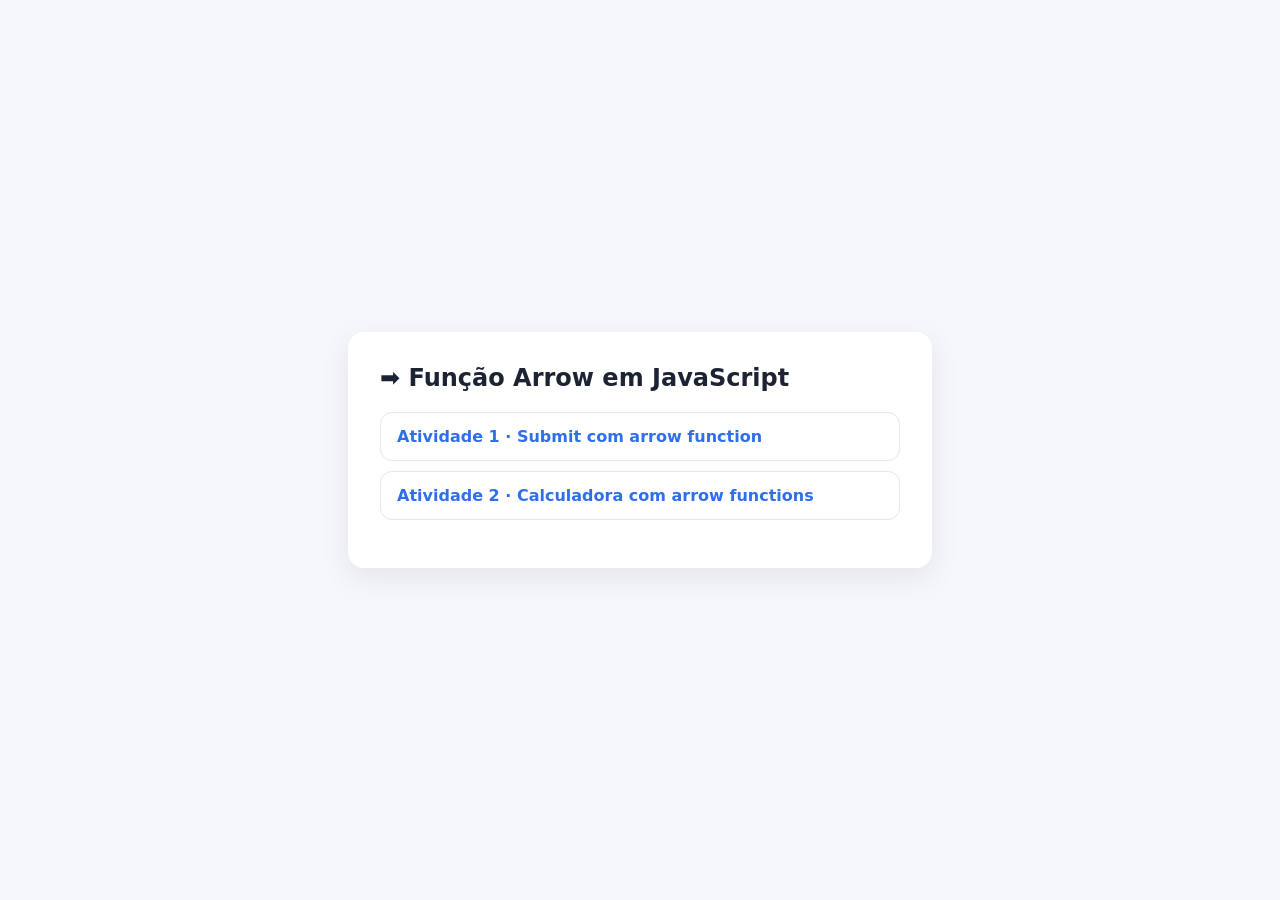
<file: index.html>
<!DOCTYPE html>
<html lang="pt-BR">
<head>
  <meta charset="UTF-8">
  <meta name="viewport" content="width=device-width, initial-scale=1.0">
  <title>➡️ Função Arrow em JavaScript</title>
  <style>
    body { margin: 0; min-height: 100vh; display: grid; place-items: center; font-family: system-ui, sans-serif; background: #f5f7fb; color: #1c2333; }
    main { width: min(92vw, 520px); padding: 32px; border-radius: 16px; background: #fff; box-shadow: 0 10px 30px rgba(20, 30, 60, .08); }
    h1 { margin: 0 0 20px; font-size: 1.5rem; }
    ul { display: grid; gap: 10px; padding: 0; list-style: none; }
    a { display: block; padding: 14px 16px; border: 1px solid #e3e8f0; border-radius: 12px; color: #2f6fed; font-weight: 600; text-decoration: none; }
    a:hover { border-color: #2f6fed; }
  </style>
</head>
<body>
  <main>
    <h1>➡️ Função Arrow em JavaScript</h1>
    <ul>
      <li><a href="atividade-arrow-functions-js/atividade-1-submit-arrow-function/">Atividade 1 · Submit com arrow function</a></li>
      <li><a href="atividade-arrow-functions-js/atividade-2-calculadora-arrow-functions/">Atividade 2 · Calculadora com arrow functions</a></li>
    </ul>
  </main>
</body>
</html>
</file>
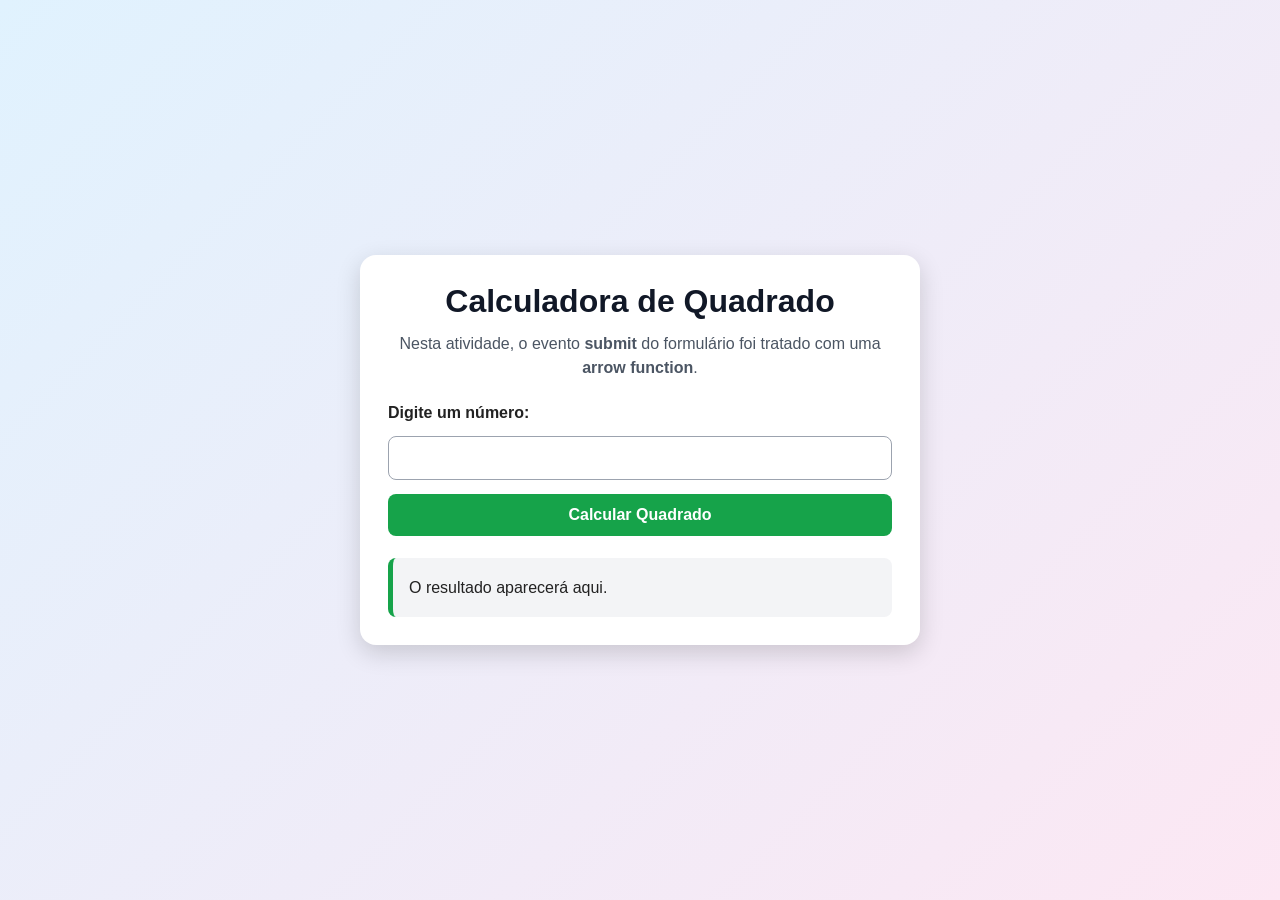
<file: atividade-arrow-functions-js/atividade-1-submit-arrow-function/index.html>
<!DOCTYPE html>
<html lang="pt-BR">
<head>
    <meta charset="UTF-8">
    <meta name="viewport" content="width=device-width, initial-scale=1.0">
    <title>Atividade 1 - Submit com Arrow Function</title>
    <link rel="stylesheet" href="style.css">
    <script src="script1.js" defer></script>
</head>
<body>
    <main class="container">
        <h1>Calculadora de Quadrado</h1>

        <p class="descricao">
            Nesta atividade, o evento <strong>submit</strong> do formulário foi tratado com uma
            <strong>arrow function</strong>.
        </p>

        <form id="numeroForm">
            <label for="numero">Digite um número:</label>
            <input type="number" id="numero" name="numero" step="any" required>

            <button type="submit">Calcular Quadrado</button>
        </form>

        <section class="resultado">
            <p id="resultado">O resultado aparecerá aqui.</p>
        </section>
    </main>
</body>
</html>
</file>
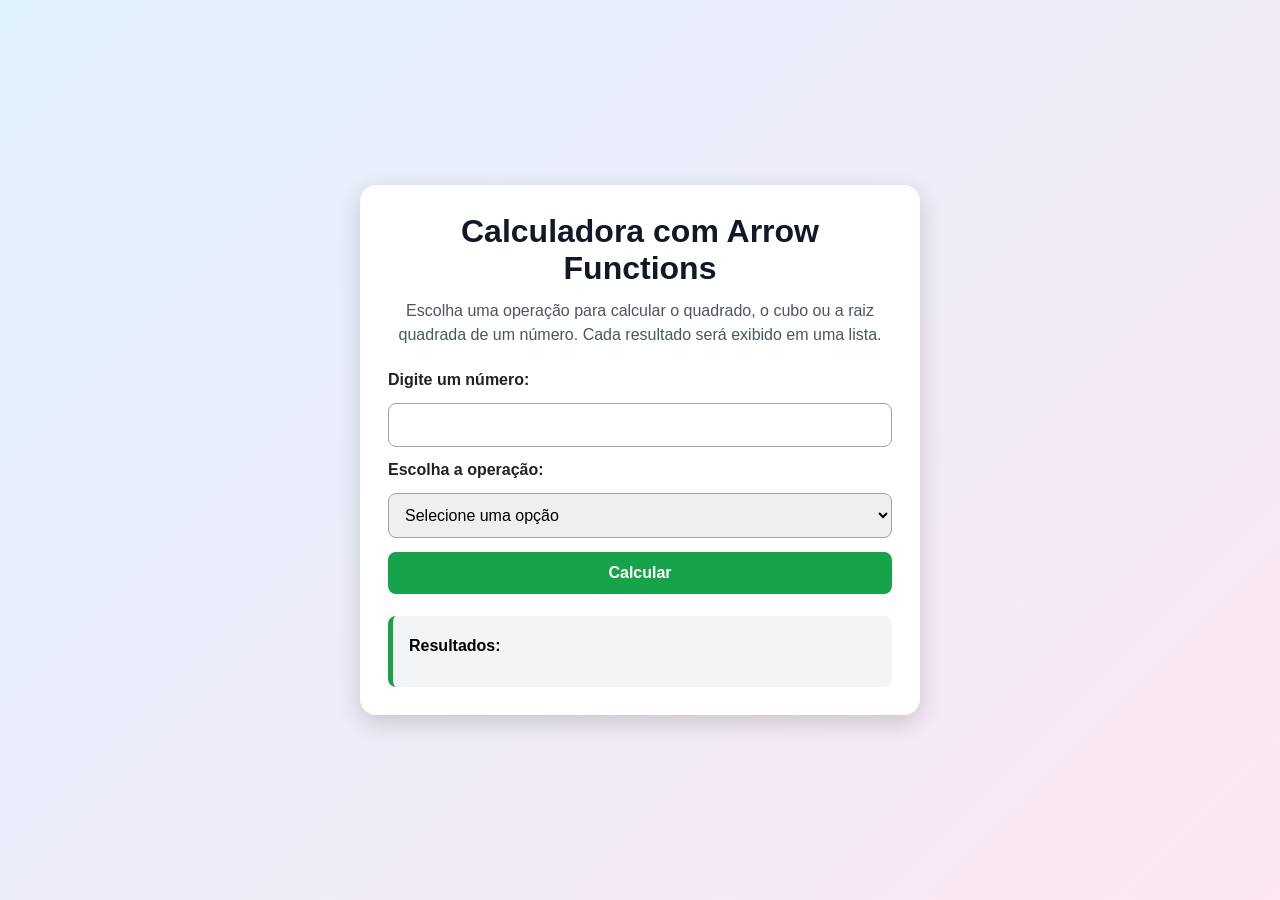
<file: atividade-arrow-functions-js/atividade-2-calculadora-arrow-functions/index.html>
<!DOCTYPE html>
<html lang="pt-BR">
<head>
    <meta charset="UTF-8">
    <meta name="viewport" content="width=device-width, initial-scale=1.0">
    <title>Atividade 2 - Calculadora com Arrow Functions</title>
    <link rel="stylesheet" href="style.css">
    <script src="script2.js" defer></script>
</head>
<body>
    <main class="container">
        <h1>Calculadora com Arrow Functions</h1>

        <p class="descricao">
            Escolha uma operação para calcular o quadrado, o cubo ou a raiz quadrada de um número.
            Cada resultado será exibido em uma lista.
        </p>

        <form id="calculadoraForm">
            <label for="numero">Digite um número:</label>
            <input type="number" id="numero" name="numero" step="any" required>

            <label for="operacao">Escolha a operação:</label>
            <select id="operacao" name="operacao" required>
                <option value="">Selecione uma opção</option>
                <option value="quadrado">Quadrado</option>
                <option value="cubo">Cubo</option>
                <option value="raiz">Raiz quadrada</option>
            </select>

            <button type="submit">Calcular</button>
        </form>

        <section class="resultado">
            <p><strong>Resultados:</strong></p>
            <ul id="listaResultados"></ul>
        </section>
    </main>
</body>
</html>
</file>
<file: atividade-arrow-functions-js/atividade-1-submit-arrow-function/style.css>
* {
    margin: 0;
    padding: 0;
    box-sizing: border-box;
}

body {
    min-height: 100vh;
    font-family: Arial, Helvetica, sans-serif;
    background: linear-gradient(135deg, #e0f2fe, #fce7f3);
    display: flex;
    align-items: center;
    justify-content: center;
    padding: 30px;
    color: #222;
}

.container {
    width: 100%;
    max-width: 560px;
    background-color: #ffffff;
    border-radius: 16px;
    padding: 28px;
    box-shadow: 0 8px 24px rgba(0, 0, 0, 0.16);
}

h1 {
    text-align: center;
    margin-bottom: 12px;
    color: #111827;
}

.descricao {
    text-align: center;
    margin-bottom: 24px;
    color: #4b5563;
    line-height: 1.5;
}

form {
    display: flex;
    flex-direction: column;
    gap: 14px;
}

label {
    font-weight: bold;
}

input,
select {
    padding: 12px;
    border: 1px solid #9ca3af;
    border-radius: 8px;
    font-size: 16px;
}

button {
    padding: 12px;
    border: none;
    border-radius: 8px;
    background-color: #16a34a;
    color: #ffffff;
    font-size: 16px;
    font-weight: bold;
    cursor: pointer;
    transition: 0.3s;
}

button:hover {
    background-color: #15803d;
    transform: scale(1.02);
}

.resultado {
    margin-top: 22px;
    padding: 16px;
    background-color: #f3f4f6;
    border-left: 5px solid #16a34a;
    border-radius: 8px;
    line-height: 1.7;
}

.resultado strong {
    color: #000000;
}

ul {
    margin-top: 12px;
    padding-left: 22px;
}

li {
    margin-bottom: 8px;
}
</file>
<file: atividade-arrow-functions-js/atividade-2-calculadora-arrow-functions/style.css>
* {
    margin: 0;
    padding: 0;
    box-sizing: border-box;
}

body {
    min-height: 100vh;
    font-family: Arial, Helvetica, sans-serif;
    background: linear-gradient(135deg, #e0f2fe, #fce7f3);
    display: flex;
    align-items: center;
    justify-content: center;
    padding: 30px;
    color: #222;
}

.container {
    width: 100%;
    max-width: 560px;
    background-color: #ffffff;
    border-radius: 16px;
    padding: 28px;
    box-shadow: 0 8px 24px rgba(0, 0, 0, 0.16);
}

h1 {
    text-align: center;
    margin-bottom: 12px;
    color: #111827;
}

.descricao {
    text-align: center;
    margin-bottom: 24px;
    color: #4b5563;
    line-height: 1.5;
}

form {
    display: flex;
    flex-direction: column;
    gap: 14px;
}

label {
    font-weight: bold;
}

input,
select {
    padding: 12px;
    border: 1px solid #9ca3af;
    border-radius: 8px;
    font-size: 16px;
}

button {
    padding: 12px;
    border: none;
    border-radius: 8px;
    background-color: #16a34a;
    color: #ffffff;
    font-size: 16px;
    font-weight: bold;
    cursor: pointer;
    transition: 0.3s;
}

button:hover {
    background-color: #15803d;
    transform: scale(1.02);
}

.resultado {
    margin-top: 22px;
    padding: 16px;
    background-color: #f3f4f6;
    border-left: 5px solid #16a34a;
    border-radius: 8px;
    line-height: 1.7;
}

.resultado strong {
    color: #000000;
}

ul {
    margin-top: 12px;
    padding-left: 22px;
}

li {
    margin-bottom: 8px;
}
</file>
